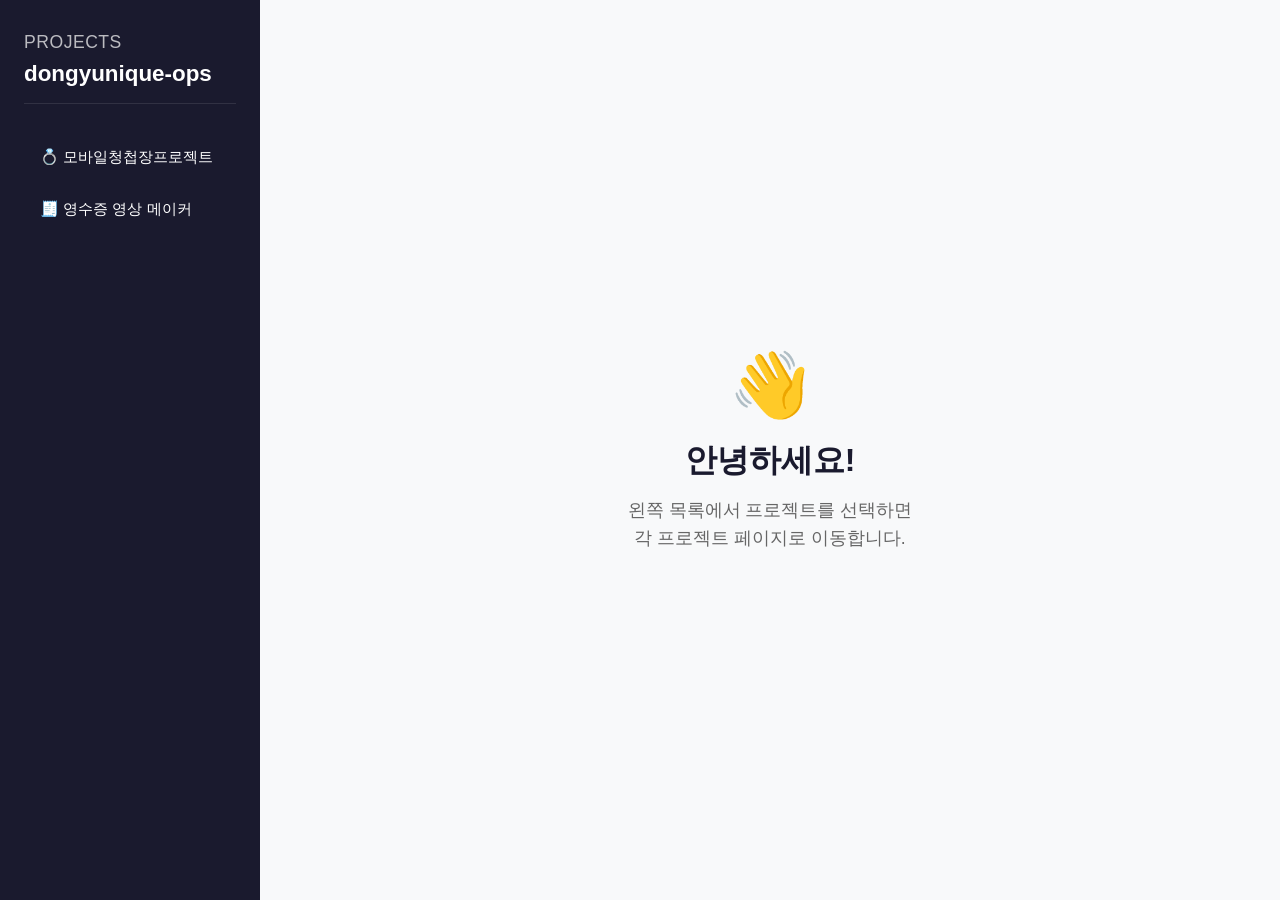
<file: index.html>
<!DOCTYPE html>
<html lang="ko">
<head>
    <meta charset="UTF-8">
    <meta name="viewport" content="width=device-width, initial-scale=1.0">
    <title>dongyunique-ops</title>
    <style>
        * {
            margin: 0;
            padding: 0;
            box-sizing: border-box;
        }
        body {
            font-family: -apple-system, BlinkMacSystemFont, 'Segoe UI', sans-serif;
            min-height: 100vh;
            background: #f8f9fa;
            color: #333;
        }
        .layout {
            display: flex;
            min-height: 100vh;
        }
        .sidebar {
            width: 260px;
            background: #1a1a2e;
            color: #fff;
            padding: 2rem 1.5rem;
            position: fixed;
            top: 0;
            left: 0;
            height: 100vh;
            overflow-y: auto;
        }
        .sidebar h2 {
            font-size: 1.1rem;
            margin-bottom: 0.5rem;
            opacity: 0.7;
            font-weight: 400;
            letter-spacing: 0.5px;
        }
        .sidebar h1 {
            font-size: 1.4rem;
            margin-bottom: 2rem;
            padding-bottom: 1rem;
            border-bottom: 1px solid rgba(255,255,255,0.1);
        }
        .sidebar nav ul {
            list-style: none;
        }
        .sidebar nav ul li {
            margin-bottom: 0.5rem;
        }
        .sidebar nav ul li a {
            color: #fff;
            text-decoration: none;
            display: flex;
            align-items: center;
            gap: 0.6rem;
            padding: 0.7rem 1rem;
            border-radius: 8px;
            transition: background 0.2s;
            font-size: 0.95rem;
        }
        .sidebar nav ul li a:hover {
            background: rgba(255,255,255,0.1);
        }
        .main {
            margin-left: 260px;
            flex: 1;
            padding: 3rem;
            display: flex;
            align-items: center;
            justify-content: center;
        }
        .welcome {
            text-align: center;
            max-width: 500px;
        }
        .welcome .emoji {
            font-size: 4rem;
            margin-bottom: 1rem;
        }
        .welcome h1 {
            font-size: 2rem;
            margin-bottom: 0.8rem;
            color: #1a1a2e;
        }
        .welcome p {
            font-size: 1.1rem;
            color: #666;
            line-height: 1.6;
        }

        @media (max-width: 768px) {
            .sidebar {
                position: relative;
                width: 100%;
                height: auto;
                padding: 1.5rem;
            }
            .layout {
                flex-direction: column;
            }
            .main {
                margin-left: 0;
                padding: 2rem 1.5rem;
            }
        }
    </style>
</head>
<body>
    <div class="layout">
        <aside class="sidebar">
            <h2>PROJECTS</h2>
            <h1>dongyunique-ops</h1>
            <nav>
                <ul>
                    <li><a href="/wedding/">&#128141; 모바일청첩장프로젝트</a></li>
                    <li><a href="/receipt-maker/">&#129534; 영수증 영상 메이커</a></li>
                </ul>
            </nav>
        </aside>
        <main class="main">
            <div class="welcome">
                <div class="emoji">&#128075;</div>
                <h1>안녕하세요!</h1>
                <p>왼쪽 목록에서 프로젝트를 선택하면<br>각 프로젝트 페이지로 이동합니다.</p>
            </div>
        </main>
    </div>
</body>
</html>
</file>
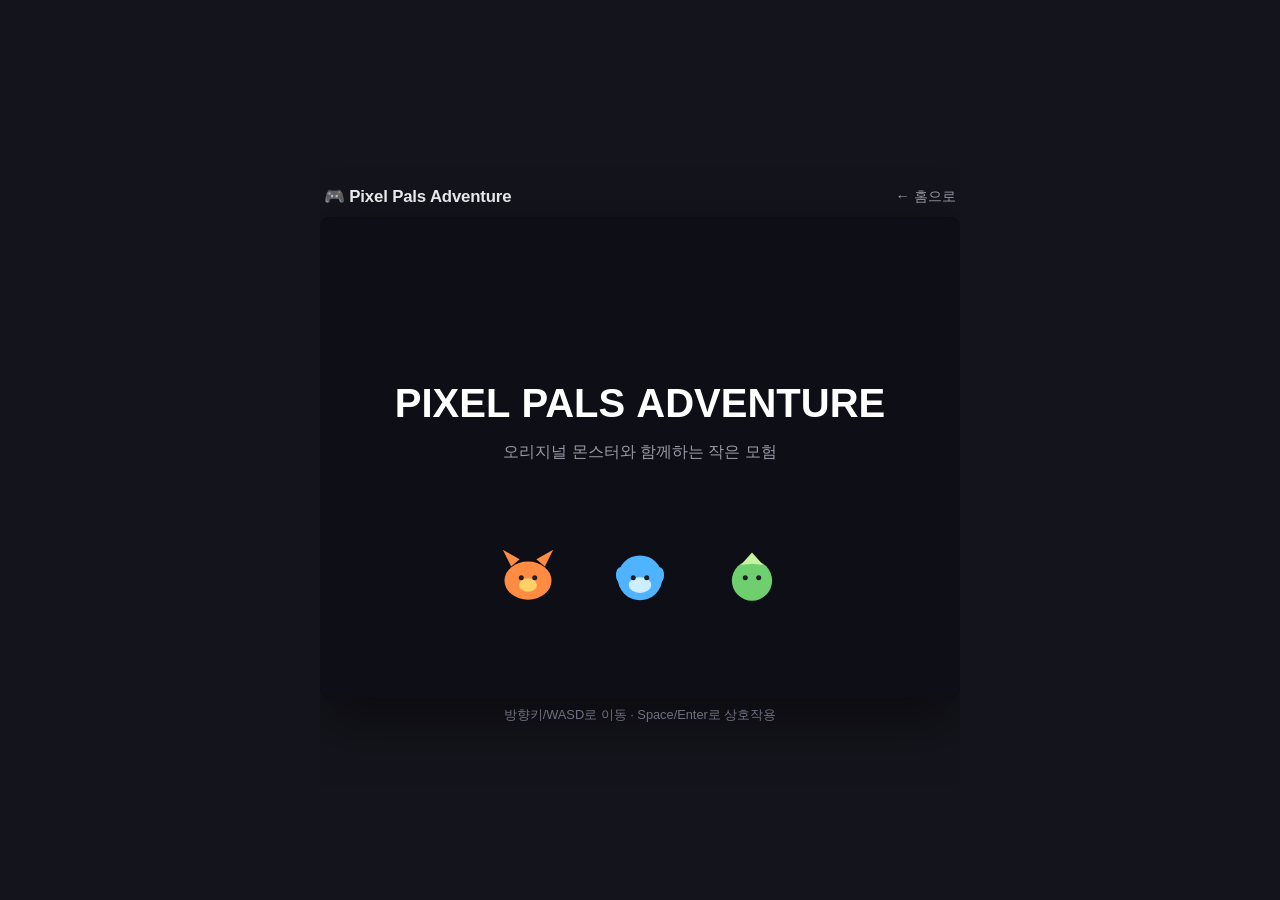
<file: pixel-pals/index.html>
<!DOCTYPE html>
<html lang="ko">
<head>
<meta charset="UTF-8">
<meta name="viewport" content="width=device-width, initial-scale=1.0">
<title>Pixel Pals Adventure</title>
<style>
  * { margin:0; padding:0; box-sizing:border-box; }
  html,body {
    height:100%;
    background:#14141c;
    color:#f2f2f5;
    font-family:-apple-system,BlinkMacSystemFont,"Apple SD Gothic Neo","Segoe UI",sans-serif;
    display:flex;
    flex-direction:column;
    align-items:center;
    justify-content:center;
    overflow:hidden;
  }
  #topbar {
    width:640px;
    display:flex;
    justify-content:space-between;
    align-items:center;
    padding:10px 4px;
  }
  #topbar a {
    color:#9a9aa8;
    text-decoration:none;
    font-size:0.9rem;
  }
  #topbar a:hover { color:#fff; }
  #topbar h1 {
    font-size:1.05rem;
    letter-spacing:-0.01em;
  }
  canvas {
    background:#000;
    border-radius:10px;
    box-shadow:0 20px 60px rgba(0,0,0,0.5);
    image-rendering:pixelated;
  }
  #hint {
    width:640px;
    margin-top:10px;
    color:#6f6f80;
    font-size:0.8rem;
    text-align:center;
  }
</style>
</head>
<body>
  <div id="topbar">
    <h1>🎮 Pixel Pals Adventure</h1>
    <a href="../index.html">← 홈으로</a>
  </div>
  <canvas id="game" width="640" height="480"></canvas>
  <div id="hint">방향키/WASD로 이동 · Space/Enter로 상호작용</div>

<script>
(function(){
  const canvas = document.getElementById('game');
  const ctx = canvas.getContext('2d');
  ctx.imageSmoothingEnabled = false;

  const TILE = 32;

  // ---------- 오리지널 몬스터 정의 (닌텐도/포켓몬 IP와 무관한 창작 디자인) ----------
  const MONSTERS = {
    flare: { name: '플레임펍', color:'#ff8c42', accent:'#ffd166', desc:'작은 불꽃 여우' },
    bubble:{ name: '버블렛',   color:'#4fb3ff', accent:'#cdeeff', desc:'통통 튀는 물방울' },
    sprig: { name: '스프리그', color:'#6fcf6f', accent:'#c9f2a0', desc:'새싹 요정' },
  };
  const WILD_NAMES = ['들쥐모', '반딧부기', '이슬토끼', '돌멩돌이'];

  // ---------- 맵 생성 (프로그램으로 생성 — 오타/길이 오류 방지) ----------
  const LAB_W = 20, LAB_H = 15;
  function buildLabMap(){
    const g = [];
    for(let y=0;y<LAB_H;y++){
      const row = [];
      for(let x=0;x<LAB_W;x++){
        row.push((x===0||y===0||x===LAB_W-1||y===LAB_H-1) ? '#' : '.');
      }
      g.push(row);
    }
    [2,3,4, 8,9,10, 14,15,16].forEach(x => g[1][x] = 'S');
    g[13][2]='S'; g[13][3]='S'; g[13][16]='S'; g[13][17]='S';
    const door1 = Math.floor(LAB_W/2)-1, door2 = Math.floor(LAB_W/2);
    g[LAB_H-1][door1] = 'D'; g[LAB_H-1][door2] = 'D';
    return g;
  }
  const labMonsters = [
    { gx:11, gy:6, type:'flare' },
    { gx:13, gy:6, type:'bubble' },
    { gx:15, gy:6, type:'sprig' },
  ];

  const FIELD_W = 24, FIELD_H = 18;
  function buildFieldMap(){
    const g = [];
    for(let y=0;y<FIELD_H;y++){
      const row = [];
      for(let x=0;x<FIELD_W;x++){
        row.push((x===0||y===0||x===FIELD_W-1||y===FIELD_H-1) ? '#' : '.');
      }
      g.push(row);
    }
    for(let y=3;y<6;y++) for(let x=3;x<7;x++) g[y][x] = '~';
    for(let y=9;y<13;y++) for(let x=14;x<20;x++) g[y][x] = ',';
    [[5,10],[6,15],[10,5],[12,8],[15,3],[3,14]].forEach(([tx,ty]) => g[ty][tx] = '#');
    const e1 = Math.floor(FIELD_W/2)-1, e2 = Math.floor(FIELD_W/2);
    g[0][e1] = 'E'; g[0][e2] = 'E';
    return g;
  }

  const SOLID = new Set(['#','S']);

  let map = { grid: buildLabMap(), w: LAB_W, h: LAB_H, id:'lab' };

  // ---------- 상태 ----------
  const STATE = { TITLE:0, PLAY:1, ENCOUNTER:2 };
  let state = STATE.TITLE;
  let chosenStarter = null;
  let banner = { text:'', t:0 };
  let encounterName = '';

  const player = { x: 9*TILE, y: 10*TILE, w:24, h:26, speed:150, facing:'down', moving:false };
  let camX = 0, camY = 0;

  function tileAt(grid, gx, gy){
    if(gy<0||gy>=grid.length||gx<0||gx>=grid[0].length) return '#';
    return grid[gy][gx];
  }

  function isSolidCell(grid, gx, gy, monsters){
    const t = tileAt(grid, gx, gy);
    if(SOLID.has(t)) return true;
    if(monsters){
      for(const m of monsters){
        if(m.gx===gx && m.gy===gy) return true;
      }
    }
    return false;
  }

  function collides(nx, ny){
    const grid = map.grid;
    const monsters = map.id==='lab' ? labMonsters : null;
    const left = nx + 4, right = nx + player.w - 4;
    const top = ny + 6, bottom = ny + player.h;
    const corners = [[left,top],[right,top],[left,bottom],[right,bottom]];
    for(const [cx,cy] of corners){
      const gx = Math.floor(cx / TILE), gy = Math.floor(cy / TILE);
      if(isSolidCell(grid, gx, gy, monsters)) return true;
    }
    return false;
  }

  function showBanner(text, dur){
    banner.text = text;
    banner.t = dur || 2200;
  }

  function frontTile(){
    let gx = Math.floor((player.x + player.w/2) / TILE);
    let gy = Math.floor((player.y + player.h/2) / TILE);
    if(player.facing==='up') gy -= 1;
    if(player.facing==='down') gy += 1;
    if(player.facing==='left') gx -= 1;
    if(player.facing==='right') gx += 1;
    return { gx, gy };
  }

  function tryInteract(){
    const { gx, gy } = frontTile();
    if(map.id==='lab'){
      const hit = labMonsters.find(m => m.gx===gx && m.gy===gy);
      if(hit && !chosenStarter){
        chosenStarter = hit.type;
        showBanner(`${MONSTERS[hit.type].name}(을)를 선택했다! 아래 문으로 나가보세요.`, 3200);
      } else if(hit && chosenStarter){
        showBanner(`이미 ${MONSTERS[chosenStarter].name}(을)를 선택했어요.`, 1800);
      }
    }
  }

  function enterTile(gx, gy){
    const t = tileAt(map.grid, gx, gy);
    if(t==='D' && map.id==='lab'){
      map = { grid: buildFieldMap(), w: FIELD_W, h: FIELD_H, id:'field' };
      player.x = (Math.floor(FIELD_W/2)-1)*TILE;
      player.y = 2*TILE;
      showBanner('초원에 도착했어요. 풀숲(진한 초록)에 들어가면 몬스터를 만날 수도 있어요!', 3000);
    } else if(t==='E' && map.id==='field'){
      map = { grid: buildLabMap(), w: LAB_W, h: LAB_H, id:'lab' };
      player.x = (Math.floor(LAB_W/2)-1)*TILE;
      player.y = (LAB_H-3)*TILE;
    } else if(t===',' && map.id==='field'){
      if(Math.random() < 0.10){
        encounterName = WILD_NAMES[Math.floor(Math.random()*WILD_NAMES.length)];
        state = STATE.ENCOUNTER;
      }
    }
  }

  // ---------- 입력 ----------
  const keys = {};
  window.addEventListener('keydown', (e) => {
    keys[e.key.toLowerCase()] = true;
    if(state === STATE.TITLE && (e.key===' '||e.key==='Enter')){
      state = STATE.PLAY;
      showBanner('연구실을 둘러보고, 몬스터 앞에서 Space를 눌러보세요!', 3200);
    } else if(state === STATE.PLAY && (e.key===' '||e.key==='Enter')){
      tryInteract();
    } else if(state === STATE.ENCOUNTER){
      state = STATE.PLAY;
    }
  });
  window.addEventListener('keyup', (e) => { keys[e.key.toLowerCase()] = false; });

  // ---------- 루프 ----------
  let last = 0;
  function loop(ts){
    const dt = Math.min((ts - last) / 1000, 0.05) || 0;
    last = ts;
    if(state === STATE.PLAY) update(dt);
    draw();
    requestAnimationFrame(loop);
  }

  function update(dt){
    let dx=0, dy=0;
    if(keys['arrowup']||keys['w']){ dy=-1; player.facing='up'; }
    else if(keys['arrowdown']||keys['s']){ dy=1; player.facing='down'; }
    else if(keys['arrowleft']||keys['a']){ dx=-1; player.facing='left'; }
    else if(keys['arrowright']||keys['d']){ dx=1; player.facing='right'; }
    player.moving = !!(dx||dy);

    const prevGx = Math.floor((player.x+player.w/2)/TILE);
    const prevGy = Math.floor((player.y+player.h/2)/TILE);

    if(dx){
      const nx = player.x + dx*player.speed*dt;
      if(!collides(nx, player.y)) player.x = nx;
    }
    if(dy){
      const ny = player.y + dy*player.speed*dt;
      if(!collides(player.x, ny)) player.y = ny;
    }
    player.x = Math.max(0, Math.min(player.x, map.w*TILE - player.w));
    player.y = Math.max(0, Math.min(player.y, map.h*TILE - player.h));

    const gx = Math.floor((player.x+player.w/2)/TILE);
    const gy = Math.floor((player.y+player.h/2)/TILE);
    if(gx!==prevGx || gy!==prevGy) enterTile(gx, gy);

    const viewW = canvas.width, viewH = canvas.height;
    camX = Math.max(0, Math.min(player.x - viewW/2, map.w*TILE - viewW));
    camY = Math.max(0, Math.min(player.y - viewH/2, map.h*TILE - viewH));
    if(map.w*TILE <= viewW) camX = -(viewW - map.w*TILE)/2;
    if(map.h*TILE <= viewH) camY = -(viewH - map.h*TILE)/2;

    if(banner.t > 0) banner.t -= dt*1000;
  }

  // ---------- 드로잉 ----------
  function drawTile(t, sx, sy){
    switch(t){
      case '#': ctx.fillStyle = map.id==='lab' ? '#2a2a38' : '#1c3d1e'; break;
      case '.': ctx.fillStyle = map.id==='lab' ? '#7a5a3a' : '#3f8f4a'; break;
      case 'S': ctx.fillStyle = '#4a5568'; break;
      case 'D': ctx.fillStyle = '#c9a24b'; break;
      case 'E': ctx.fillStyle = '#c9a24b'; break;
      case '~': ctx.fillStyle = '#2e86c1'; break;
      case ',': ctx.fillStyle = '#2c6e31'; break;
      default: ctx.fillStyle = '#000';
    }
    ctx.fillRect(sx, sy, TILE, TILE);
    ctx.fillStyle = 'rgba(0,0,0,0.08)';
    if((Math.floor(sx/TILE)+Math.floor(sy/TILE))%2===0) ctx.fillRect(sx,sy,TILE,TILE);
    if(t==='S'){
      ctx.fillStyle = '#8899aa';
      ctx.fillRect(sx+4, sy+4, TILE-8, TILE-8);
    }
    if(t==='~'){
      ctx.fillStyle = 'rgba(255,255,255,0.15)';
      ctx.fillRect(sx+4, sy+14, TILE-8, 4);
    }
  }

  function drawMap(){
    const startCol = Math.max(0, Math.floor(camX/TILE));
    const endCol = Math.min(map.w, Math.ceil((camX+canvas.width)/TILE));
    const startRow = Math.max(0, Math.floor(camY/TILE));
    const endRow = Math.min(map.h, Math.ceil((camY+canvas.height)/TILE));
    for(let gy=startRow; gy<endRow; gy++){
      for(let gx=startCol; gx<endCol; gx++){
        drawTile(map.grid[gy][gx], gx*TILE-camX, gy*TILE-camY);
      }
    }
  }

  function drawMonster(type, sx, sy, size){
    const m = MONSTERS[type];
    const s = size || 28;
    ctx.save();
    ctx.translate(sx, sy);
    ctx.fillStyle = m.color;
    if(type==='flare'){
      ctx.beginPath(); ctx.ellipse(s/2, s*0.6, s*0.42, s*0.34, 0, 0, Math.PI*2); ctx.fill();
      ctx.beginPath(); ctx.moveTo(s*0.2,s*0.35); ctx.lineTo(s*0.05,s*0.05); ctx.lineTo(s*0.35,s*0.22); ctx.closePath(); ctx.fill();
      ctx.beginPath(); ctx.moveTo(s*0.8,s*0.35); ctx.lineTo(s*0.95,s*0.05); ctx.lineTo(s*0.65,s*0.22); ctx.closePath(); ctx.fill();
      ctx.fillStyle = m.accent;
      ctx.beginPath(); ctx.ellipse(s/2, s*0.68, s*0.16, s*0.12, 0, 0, Math.PI*2); ctx.fill();
    } else if(type==='bubble'){
      ctx.beginPath(); ctx.arc(s/2, s*0.55, s*0.4, 0, Math.PI*2); ctx.fill();
      ctx.fillStyle = m.accent;
      ctx.beginPath(); ctx.ellipse(s/2, s*0.68, s*0.2, s*0.14, 0, 0, Math.PI*2); ctx.fill();
      ctx.fillStyle = m.color;
      ctx.beginPath(); ctx.ellipse(s*0.15, s*0.5, s*0.08, s*0.14, 0, 0, Math.PI*2); ctx.fill();
      ctx.beginPath(); ctx.ellipse(s*0.85, s*0.5, s*0.08, s*0.14, 0, 0, Math.PI*2); ctx.fill();
    } else if(type==='sprig'){
      ctx.beginPath(); ctx.arc(s/2, s*0.6, s*0.36, 0, Math.PI*2); ctx.fill();
      ctx.fillStyle = m.accent;
      ctx.beginPath(); ctx.moveTo(s*0.5,s*0.1); ctx.lineTo(s*0.3,s*0.32); ctx.lineTo(s*0.5,s*0.3); ctx.closePath(); ctx.fill();
      ctx.beginPath(); ctx.moveTo(s*0.5,s*0.1); ctx.lineTo(s*0.7,s*0.32); ctx.lineTo(s*0.5,s*0.3); ctx.closePath(); ctx.fill();
    }
    ctx.fillStyle = '#20202a';
    ctx.beginPath(); ctx.arc(s*0.38, s*0.55, s*0.045, 0, Math.PI*2); ctx.fill();
    ctx.beginPath(); ctx.arc(s*0.62, s*0.55, s*0.045, 0, Math.PI*2); ctx.fill();
    ctx.restore();
  }

  function drawPlayer(){
    const sx = player.x - camX, sy = player.y - camY;
    ctx.save();
    ctx.translate(sx, sy);
    ctx.fillStyle = '#274c77';
    ctx.fillRect(4, 16, player.w-8, 10);
    ctx.fillStyle = '#3f6ea5';
    ctx.fillRect(2, 8, player.w-4, 12);
    ctx.fillStyle = '#f2c29c';
    ctx.fillRect(6, 2, player.w-12, 10);
    ctx.fillStyle = '#3a2a1e';
    ctx.fillRect(4, 0, player.w-8, 6);
    ctx.fillStyle = '#20202a';
    if(player.facing==='down'){
      ctx.fillRect(8, 6, 2, 2); ctx.fillRect(player.w-10, 6, 2, 2);
    } else if(player.facing==='up'){
      ctx.fillStyle = '#3a2a1e'; ctx.fillRect(4, 2, player.w-8, 8);
    } else if(player.facing==='left'){
      ctx.fillRect(6, 6, 2, 2);
    } else if(player.facing==='right'){
      ctx.fillRect(player.w-8, 6, 2, 2);
    }
    ctx.restore();
  }

  function drawHUD(){
    ctx.fillStyle = 'rgba(10,10,16,0.55)';
    ctx.fillRect(0,0,220,52);
    ctx.fillStyle = '#fff';
    ctx.font = '14px sans-serif';
    if(chosenStarter){
      drawMonster(chosenStarter, 8, 8, 36);
      ctx.fillText(MONSTERS[chosenStarter].name + '와 함께 탐험 중', 52, 30);
    } else {
      ctx.fillText('아직 파트너를 고르지 않았어요', 10, 30);
    }

    if(banner.t > 0){
      ctx.fillStyle = 'rgba(10,10,16,0.75)';
      ctx.fillRect(0, canvas.height-46, canvas.width, 46);
      ctx.fillStyle = '#fff';
      ctx.font = '15px sans-serif';
      ctx.fillText(banner.text, 16, canvas.height-18);
    }
  }

  function drawTitle(){
    ctx.fillStyle = '#0e0e16';
    ctx.fillRect(0,0,canvas.width,canvas.height);
    ctx.fillStyle = '#fff';
    ctx.font = 'bold 40px sans-serif';
    ctx.textAlign = 'center';
    ctx.fillText('PIXEL PALS ADVENTURE', canvas.width/2, canvas.height/2 - 40);
    ctx.font = '16px sans-serif';
    ctx.fillStyle = '#9a9aa8';
    ctx.fillText('오리지널 몬스터와 함께하는 작은 모험', canvas.width/2, canvas.height/2);
    const blink = Math.floor(Date.now()/500)%2===0;
    if(blink){
      ctx.fillStyle = '#ffd166';
      ctx.font = 'bold 18px sans-serif';
      ctx.fillText('Press SPACE / ENTER to start', canvas.width/2, canvas.height/2 + 50);
    }
    ctx.textAlign = 'left';
    drawMonster('flare', canvas.width/2-140, canvas.height/2+90, 56);
    drawMonster('bubble', canvas.width/2-28, canvas.height/2+90, 56);
    drawMonster('sprig', canvas.width/2+84, canvas.height/2+90, 56);
  }

  function drawEncounter(){
    ctx.fillStyle = 'rgba(0,0,0,0.6)';
    ctx.fillRect(0,0,canvas.width,canvas.height);
    ctx.fillStyle = '#1c1c26';
    ctx.fillRect(canvas.width/2-180, canvas.height/2-90, 360, 180);
    ctx.fillStyle = '#fff';
    ctx.font = 'bold 18px sans-serif';
    ctx.textAlign = 'center';
    ctx.fillText('야생의 ' + encounterName + '(이)가 나타났다!', canvas.width/2, canvas.height/2-30);
    ctx.font = '14px sans-serif';
    ctx.fillStyle = '#9a9aa8';
    ctx.fillText('아무 키나 눌러 계속하기', canvas.width/2, canvas.height/2+20);
    ctx.textAlign = 'left';
  }

  function drawStarterLabels(){
    if(map.id!=='lab') return;
    ctx.font = '11px sans-serif';
    ctx.fillStyle = '#fff';
    labMonsters.forEach(m => {
      const sx = m.gx*TILE - camX, sy = m.gy*TILE - camY;
      drawMonster(m.type, sx, sy-6, TILE);
      if(chosenStarter===m.type){
        ctx.fillStyle = '#ffd166';
        ctx.fillText('✓ 선택됨', sx-4, sy+TILE+12);
        ctx.fillStyle = '#fff';
      }
    });
  }

  function draw(){
    if(state === STATE.TITLE){ drawTitle(); return; }
    drawMap();
    drawStarterLabels();
    drawPlayer();
    drawHUD();
    if(state === STATE.ENCOUNTER) drawEncounter();
  }

  requestAnimationFrame(loop);
})();
</script>
</body>
</html>
</file>
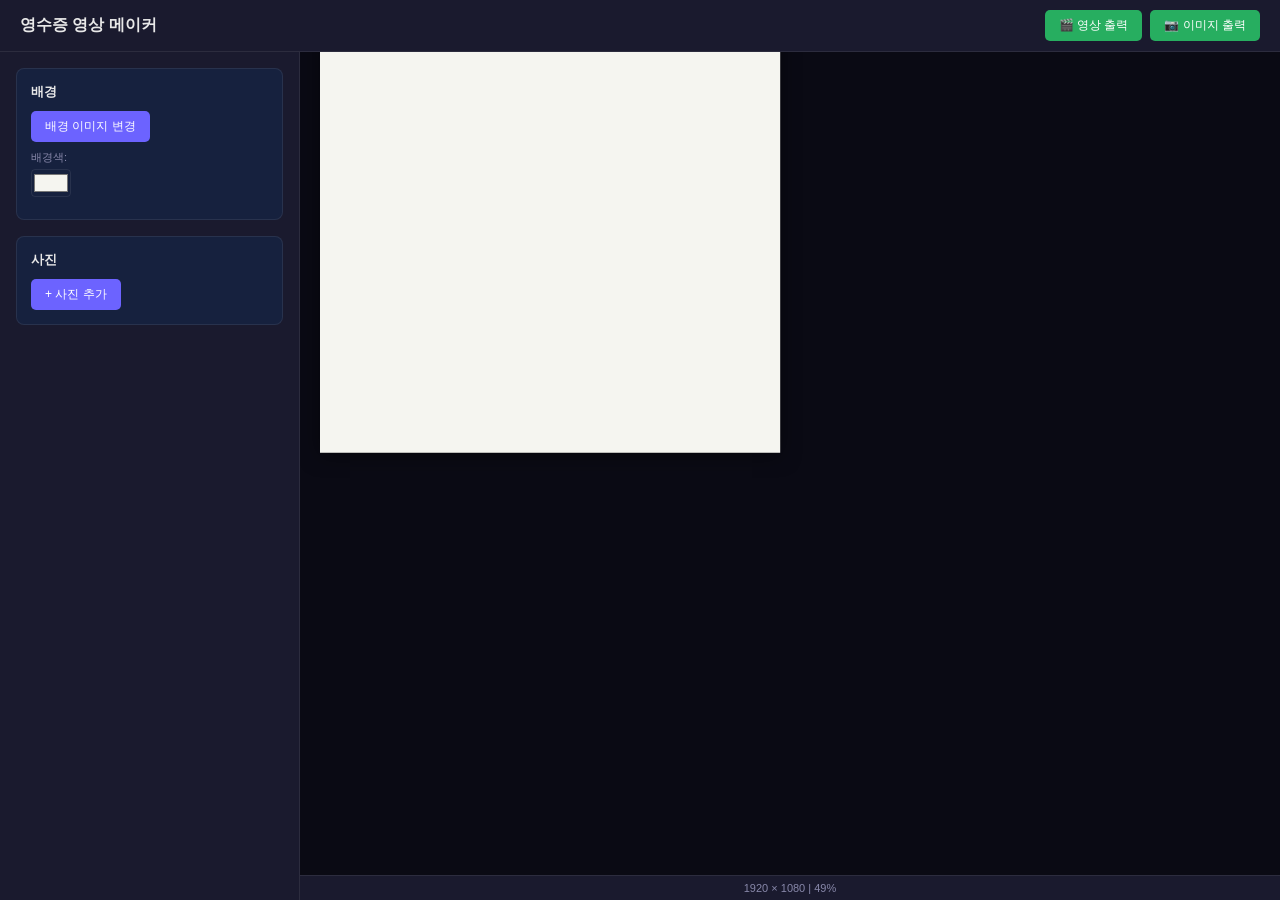
<file: receipt-maker/index.html>
<!doctype html>
<html lang="ko">
  <head>
    <meta charset="UTF-8" />
    <meta name="viewport" content="width=device-width, initial-scale=1.0" />
    <title>영수증 영상 메이커</title>
    <script type="module" crossorigin src="/receipt-maker/assets/index-DJcMyfp7.js"></script>
    <link rel="stylesheet" crossorigin href="/receipt-maker/assets/index--wjJUlYU.css">
  </head>
  <body>
    <div id="root"></div>
  </body>
</html>
</file>
<file: receipt-maker/assets/index--wjJUlYU.css>
@import "https://fonts.googleapis.com/css2?family=Noto+Sans+KR:wght@400;500;600;700;800;900&display=swap";html,body,#root{height:100%;margin:0;padding:0}*{box-sizing:border-box;margin:0;padding:0}:root{--bg:#0f0f1a;--panel-bg:#1a1a2e;--card-bg:#16213e;--border:#ffffff14;--text:#e8e8e8;--text-dim:#88a;--accent:#6c63ff;--accent-hover:#7c74ff;--danger:#e74c3c;--success:#27ae60}body{background:var(--bg);color:var(--text);font-family:-apple-system,BlinkMacSystemFont,Segoe UI,sans-serif;overflow:hidden}.app{flex-direction:column;height:100vh;display:flex}.app-header{background:var(--panel-bg);border-bottom:1px solid var(--border);flex-shrink:0;justify-content:space-between;align-items:center;padding:10px 20px;display:flex}.app-header h1{font-size:16px;font-weight:600}.app-main{flex:1;display:flex;overflow:hidden}.sidebar-panel{background:var(--panel-bg);border-right:1px solid var(--border);flex-direction:column;flex-shrink:0;width:300px;display:flex;overflow:hidden}.tab-bar{border-bottom:1px solid var(--border);flex-shrink:0;display:flex}.tab{color:var(--text-dim);cursor:pointer;background:0 0;border:none;flex:1;padding:10px;font-size:13px;transition:all .2s}.tab.active{color:var(--text);background:var(--card-bg);border-bottom:2px solid var(--accent)}.sidebar-content{flex:1;padding:16px;overflow-y:auto}.canvas-area{background:#0a0a14;flex:1;overflow:hidden}.canvas-container{flex-direction:column;width:100%;height:100%;display:flex}.canvas-viewport{flex:1;justify-content:center;align-items:center;padding:20px;display:flex;overflow:hidden}.canvas-frame{border:1px solid #ffffff0d;box-shadow:0 4px 40px #00000080}.canvas-info{text-align:center;color:var(--text-dim);background:var(--panel-bg);border-top:1px solid var(--border);padding:6px;font-size:11px}.canvas-element{-webkit-user-select:none;user-select:none}.canvas-element .selection-outline{border:2px dashed var(--accent);pointer-events:none;border-radius:2px;position:absolute;inset:-3px}.canvas-element .rotate-indicator{pointer-events:none;border:2px solid #6c63ff66;border-radius:4px;animation:1.2s ease-in-out infinite rotate-pulse;position:absolute;inset:-6px}.canvas-element .resize-handle{background:var(--accent);pointer-events:none;border:2px solid #fff;border-radius:2px;width:10px;height:10px;position:absolute}.canvas-element .resize-handle.tl{top:-5px;left:-5px}.canvas-element .resize-handle.tr{top:-5px;right:-5px}.canvas-element .resize-handle.bl{bottom:-5px;left:-5px}.canvas-element .resize-handle.br{bottom:-5px;right:-5px}@keyframes rotate-pulse{0%,to{border-color:#6c63ff4d}50%{border-color:#6c63ffb3}}.control-panel{flex-direction:column;gap:16px;display:flex}.ctrl-section{background:var(--card-bg);border:1px solid var(--border);border-radius:8px;padding:14px}.ctrl-section h3{color:var(--text);margin-bottom:10px;font-size:13px;font-weight:600}.ctrl-section h4{color:var(--text-dim);text-transform:uppercase;letter-spacing:.5px;margin:10px 0 6px;font-size:11px;font-weight:500}.ctrl-row{gap:8px;margin-bottom:8px;display:flex}.ctrl-label{color:var(--text-dim);flex-direction:column;gap:4px;margin-bottom:8px;font-size:11px;display:flex}.ctrl-label input[type=range]{width:100%;accent-color:var(--accent)}.ctrl-label input[type=color]{border:1px solid var(--border);cursor:pointer;background:0 0;border-radius:4px;width:40px;height:28px}.receipt-editor{flex-direction:column;gap:12px;display:flex}.receipt-editor h3{margin-bottom:4px;font-size:14px;font-weight:600}.editor-field{flex-direction:column;gap:4px;margin-bottom:8px;display:flex}.editor-field label{color:var(--text-dim);font-size:11px}.editor-field input[type=text],.editor-field input[type=number],.editor-field textarea{background:var(--card-bg);border:1px solid var(--border);color:var(--text);border-radius:4px;width:100%;padding:7px 10px;font-size:12px}.editor-field textarea{resize:vertical;min-height:50px}.editor-row{gap:8px;display:flex}.editor-row .editor-field{flex:1}.menu-item-row{background:#0003;border-radius:4px;flex-wrap:wrap;align-items:center;gap:4px;margin-bottom:6px;padding:8px;display:flex}.menu-item-row input[type=text],.menu-item-row input[type=number]{background:var(--card-bg);border:1px solid var(--border);color:var(--text);border-radius:3px;flex:1;min-width:80px;padding:5px 7px;font-size:11px}.input-sm{flex:0 0 50px!important;max-width:50px!important}.input-md{flex:0 0 80px!important;max-width:80px!important}.input-full{flex:100%!important;width:100%!important}.checkbox-label{color:var(--text-dim);white-space:nowrap;align-items:center;gap:3px;font-size:10px;display:flex!important}.btn-primary{background:var(--accent);color:#fff;cursor:pointer;border:none;border-radius:5px;padding:7px 14px;font-size:12px;transition:background .2s}.btn-primary:hover{background:var(--accent-hover)}.btn-secondary{color:var(--text);border:1px solid var(--border);cursor:pointer;background:0 0;border-radius:5px;padding:6px 12px;font-size:11px}.btn-secondary:hover{background:#ffffff0d}.btn-danger{background:var(--danger);color:#fff;cursor:pointer;border:none;border-radius:5px;width:100%;margin-top:8px;padding:7px 14px;font-size:12px}.btn-icon-danger{background:var(--danger);color:#fff;cursor:pointer;border:none;border-radius:3px;flex-shrink:0;width:24px;height:24px;font-size:14px;line-height:1}.btn-export{background:var(--success);color:#fff;cursor:pointer;border:none;border-radius:5px;padding:7px 14px;font-size:12px;transition:opacity .2s}.btn-export:hover{opacity:.9}.btn-export:disabled{opacity:.4;cursor:not-allowed}.video-exporter{gap:8px;display:flex}
</file>
